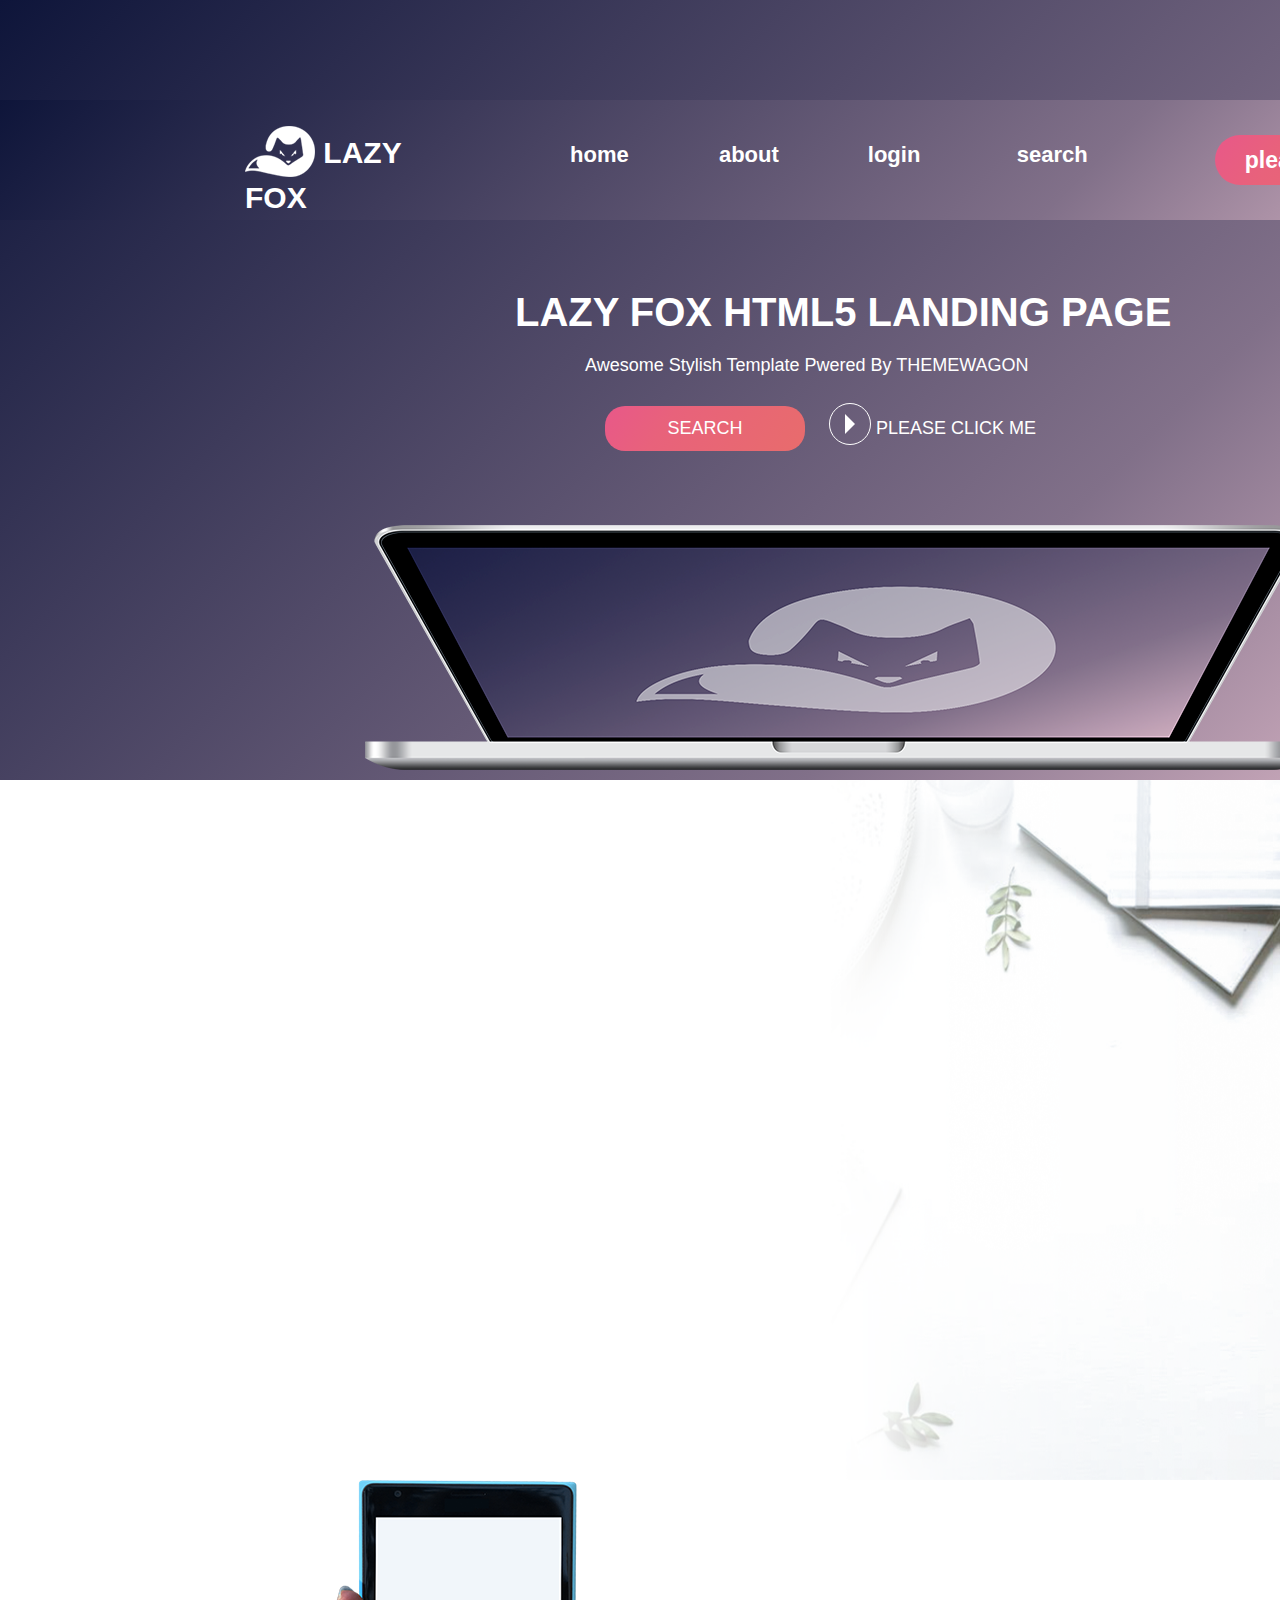
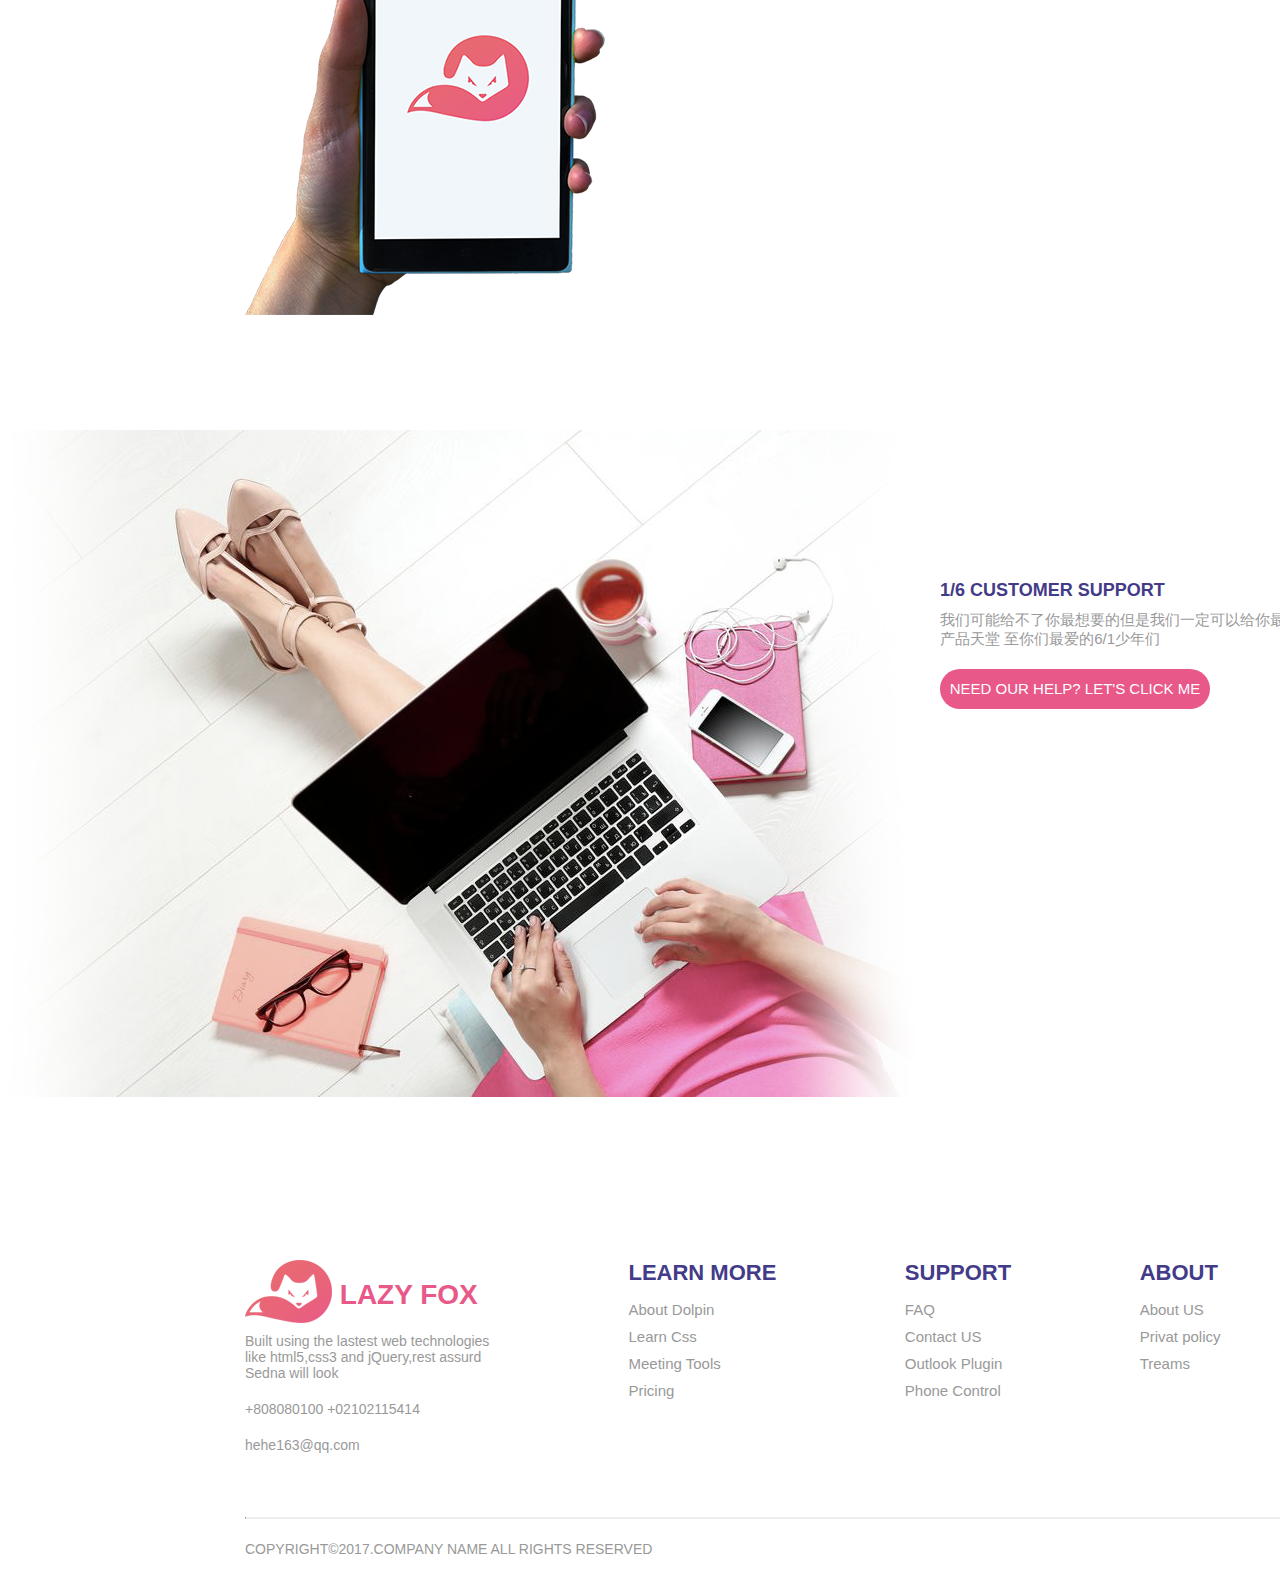
<file: index.html>
<!doctype html>
<html lang="en">
<head>
	<meta charset="UTF-8">
	<title>index</title>
</head>
<link rel="stylesheet" href="css/index.css">
<link rel="stylesheet" href="css/body.css">
<body>
<div id="main">
	<div id="head">
		<div id="header">
			<!--<div id="left" class="lf">
				<a href="#"><span><img src="images/Logo.png" alt="">   LAZY FOX</span></a>
			</div>
			<div id="DownLoad" class="rf"><a href="">Search</a>
			</div>
			<div id="right" class="lf">
				<ul>
					<li><a href="index.html">home</a></li>
					<li><a href="about.html">about</a></li>
					<li><a href="contact.html">contact</a></li>
					<li><a href="login.html">login</a></li>
				</ul>
			</div>-->
		</div>
		<div id="middle">
			<h2>LAZY FOX HTML5 LANDING PAGE</h2>
			<p>Awesome Stylish Template Pwered By THEMEWAGON</p>
			<div class="video">
				<a href="#">SEARCH</a>
				<a href="#"><span><i></i></span>
				PLEASE CLICK ME</a>	
			</div>
			<div class="foot"><img src="images/mockuo2.png" alt=""></div>
		</div>
	</div>
	<div id="second">
		<div id="row">
			<!--<div>
				<img src="images/2xc.PNG" alt="">
				<div class="content">
					<h4 class="H4"><a href="">EASILY CUTOMISED</a></h4>
					<i class="line"></i>
					<p class="text"><a href="">Easlly customise Sedna to suit your start up,protfolio or is product.Take advantage of the layered Sketch file and bring your product to file</a></p>
				</div>
			</div>
			<div>
				<img src="images/calander.PNG" alt="">
				<div class="content">
					<h4 class="H4"><a href="">MODERM DESICN</a></h4>
					<i class="line"></i>
					<p class="text"><a href="">Design with modern trends and techniques in mind ,Sedna will help your product stand out in already saturated market</a></p>
				</div>
			</div>
			<div>
				<img src="images/book.PNG" alt="">
				<div class="content">
					<h4 class="H4"><a href="">RESPONSIVE DEVELOPMENT</a></h4>
					<i class="line"></i>
					<p class="text"><a href="">Built using the lasted web technologies like html5.css3,and jQuery rest assured Sedna will look smashing on every device under the sun</a></p>
				</div>
			</div>	-->
		</div>
	</div>
	<div id="third">
		<div>
			<div id="pic-hander" class="lf"><img src="images/hand_phone.png" alt=""></div>
			<div id="r-text"class="rf">
				<!--<div>
					<h2 class="H2">BEST SERVICES</h2>
					<hr class="line">
				</div>-->
			<!--<div>
					<div class="text-2 lf">
						<h4 class="title">RESPONSIVE DEVELOPMENT</h4>
						<p class="text2">Built using the lastest web technologies like html5,css3
						and jQuery,rest assurd Sedna will look smashing on every device under the sun</p>
					</div>
					<div class="text-2 rf">
						<h4 class="title">RESPONSIVE DEVELOPMENT</h4>
						<p class="text2">Built using the lastest web technologies like html5,css3 and jQuery,rest assurd Sedna will look smashing on every device under the sun</p>
					</div>
				</div>
				<div>
					<div class="text-2 lf">
						<h4 class="title">RESPONSIVE DEVELOPMENT</h4>
						<p class="text2">Built using the lastest web technologies like html5,css3 and jQuery,rest assurd Sedna will look smashing on every device under the sun</p>
					</div>
					<div class="text-2 rf">
						<h4 class="title">RESPONSIVE DEVELOPMENT</h4>
						<p class="text2">Built using the lastest web technologies like html5,css3 and jQuery,rest assurd Sedna will look smashing on every device under the sun</p>
					</div>
				</div>	-->
			</div>
		</div>
	</div>
	<div id="fourth">
		<div id="pic-2" class="lf">
			<img src="images/support.png" alt="">
		</div>
		<div id="text-2" class="lf">
			<div>
				<h4 class="title">1/6 CUSTOMER SUPPORT</h4>
				<p class="text2">我们可能给不了你最想要的但是我们一定可以给你最好的,欢迎光临大白兔的产品天堂
					至你们最爱的6/1少年们
				</p>
				<a href="shopping.html">NEED OUR HELP? LET'S CLICK ME</a>
			</div>
		</div>
	</div>
	<div id="footer">
		<!--<div>-->
			<!--<div id="f-one">-->
				<!--<a href="#"><img src="images/Logo_color.png" alt="">   LAZY FOX</a>-->
				<!--<p>Built using the lastest web technologies like html5,css3 and jQuery,rest assurd Sedna will look</p>-->
				<!--<p>+808080100 +02102115414</p>-->
				<!--<p>hehe163@qq.com</p>-->
			<!--</div>-->
			<!--<div id="f-two">-->
				<!--<ul>-->
					<!--<li><h3>LEARN MORE</h3></li>-->
					<!--<li>About Dolpin</li>-->
					<!--<li>Learn Css</li>-->
					<!--<li>Meeting Tools</li>-->
					<!--<li>Pricing</li>-->
				<!--</ul>-->
			<!--</div>-->
			<!--<div id="f-three">-->
				<!--<ul>-->
					<!--<li><h3>SUPPORT</h3></li>-->
					<!--<li>FAQ</li>-->
					<!--<li>Contact US</li>-->
					<!--<li>Outlook Plugin</li>-->
					<!--<li>Phone Control</li>-->
				<!--</ul>-->
			<!--</div>-->
			<!--<div id="f-four">-->
				<!--<ul>-->
					<!--<li><h3>ABOUT</h3></li>-->
					<!--<li>About US</li>-->
					<!--<li>Privat policy</li>-->
					<!--<li>Treams</li>-->
				<!--</ul>-->
			<!--</div>-->
			<!--<div id="f-fiv">-->
				<!--<ul>-->
					<!--<li><h3>LINKS</h3></li>-->
					<!--<li>Home</li>-->
					<!--<li>About</li>-->
					<!--<li>Product</li>-->
					<!--<li>Intro</li>-->
				<!--</ul>-->
			<!--</div>-->
		<!--</div>-->
	</div>
</div>
</body>
<script src="js/jquery.js"></script>
<script src="js/header.js"></script>
<script src="js/footer.js"></script>
<script src="js/index.js"></script>
</html>
</file>
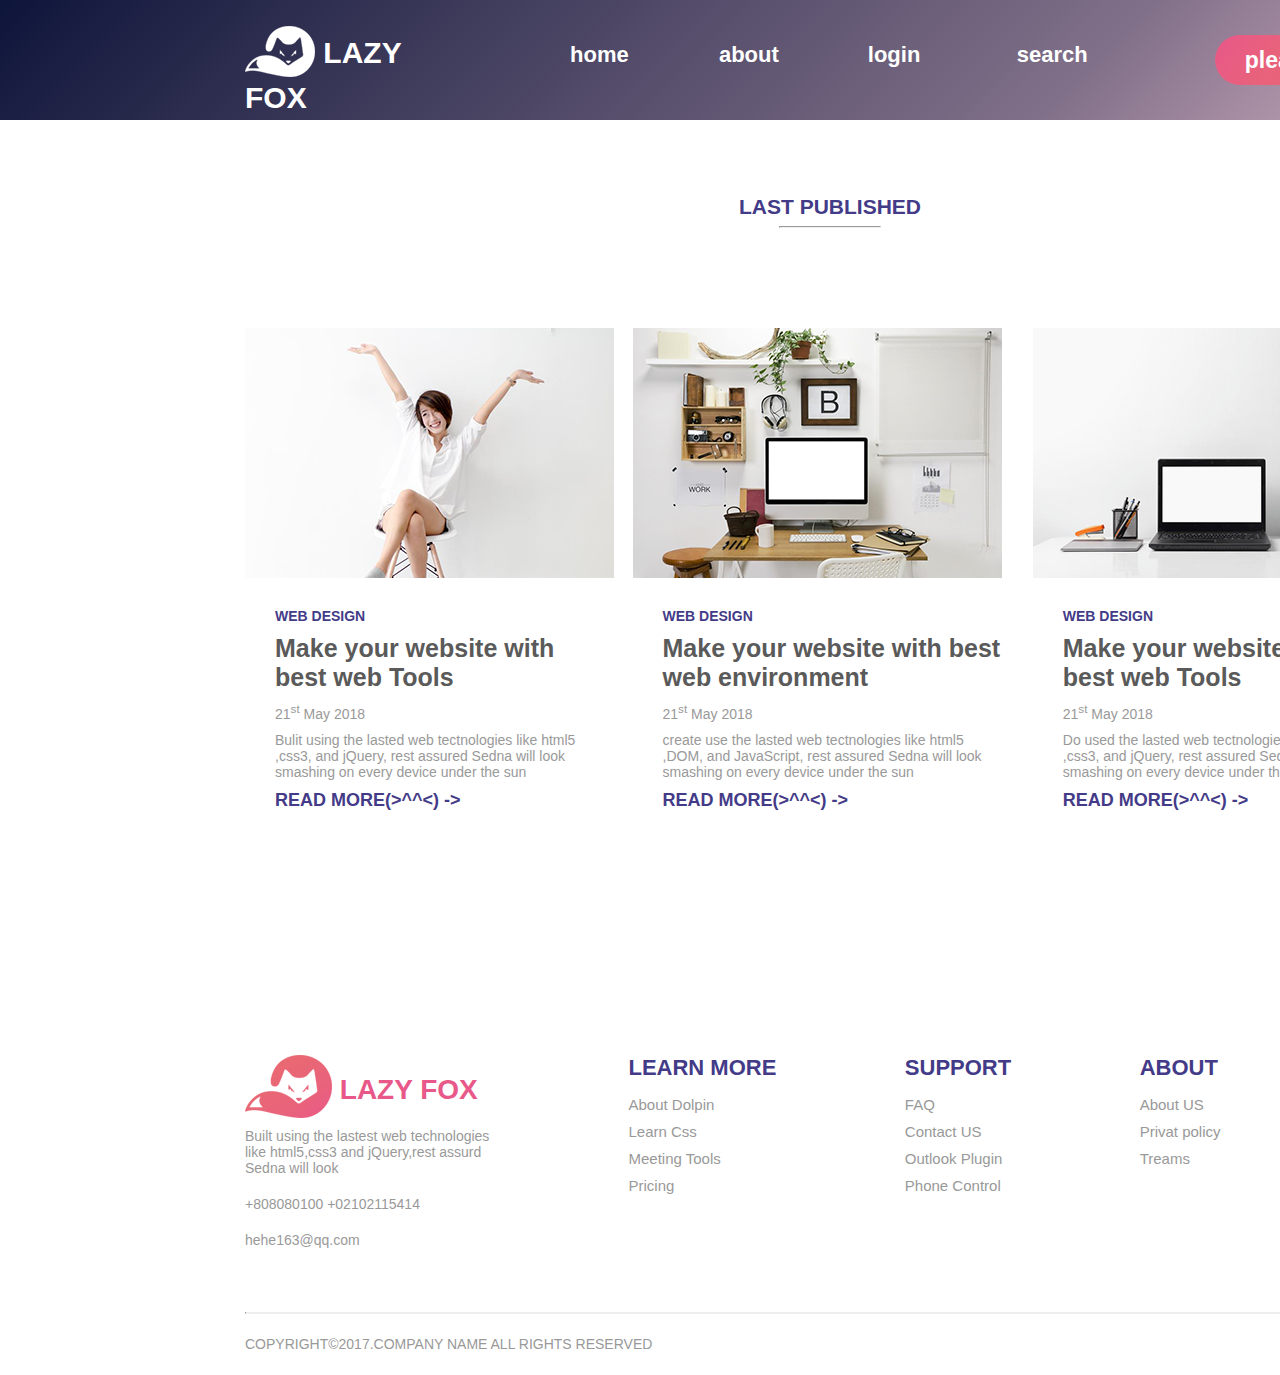
<file: about.html>
<!doctype html>
<html lang="en">
<head>
	<meta charset="UTF-8">
	<title>about</title>
</head>
<link rel="stylesheet" href="css/body.css">
<link rel="stylesheet" href="css/about.css">
<body>
<div id="main">
	<div id="header"></div>
	<div id="about">
		<h4 class="h4-1">LAST PUBLISHED</h4>
		<hr class="line-1">
		<div id="bj">
			<div>
				<img src="images/b1.png" alt="">	
				<div class="first">
					<p class="p1">WEB DESIGN</p>
					<h4 class="h4-2">Make your website with best web Tools</h4>
					<p class="p2">21<sup>st</sup>&nbsp;May 2018</p>
					<p class="p3">Bulit using the lasted web tectnologies like html5 ,css3, and jQuery,
					rest assured Sedna will look smashing on every device under the sun</p>
					<a href="">READ MORE(>^^<) -></a>
				</div>
			</div>
			<div>
				<img src="images/b2.png" alt="">
				<div class="first">
					<p class="p1">WEB DESIGN</p>
					<h4 class="h4-2">Make your website with best web environment</h4>
					<p class="p2">21<sup>st</sup>&nbsp;May 2018</p>
					<p class="p3">create use the lasted web tectnologies like html5 ,DOM, and JavaScript,
					rest assured Sedna will look smashing on every device under the sun</p>
					<a href="">READ MORE(>^^<)  -></a>
				</div>
			</div>
			<div>
				<img src="images/b3.png" alt="">
				<div class="first">
					<p class="p1">WEB DESIGN</p>
					<h4 class="h4-2">Make your website with best web Tools</h4>
					<p class="p2">21<sup>st</sup>&nbsp;May 2018</p>
					<p class="p3">Do used the lasted web tectnologies like html5 ,css3, and jQuery,
					rest assured Sedna will look smashing on every device under the sun</p>
					<a href="">READ MORE(>^^<)  -></a>
				</div>
			</div>
		</div>
	</div>
	<div id="footer"></div>
</div>

</body>
<script src="js/jquery.js"></script>
<script src="js/header.js"></script>
<script src="js/footer.js"></script>
</html>
</file>
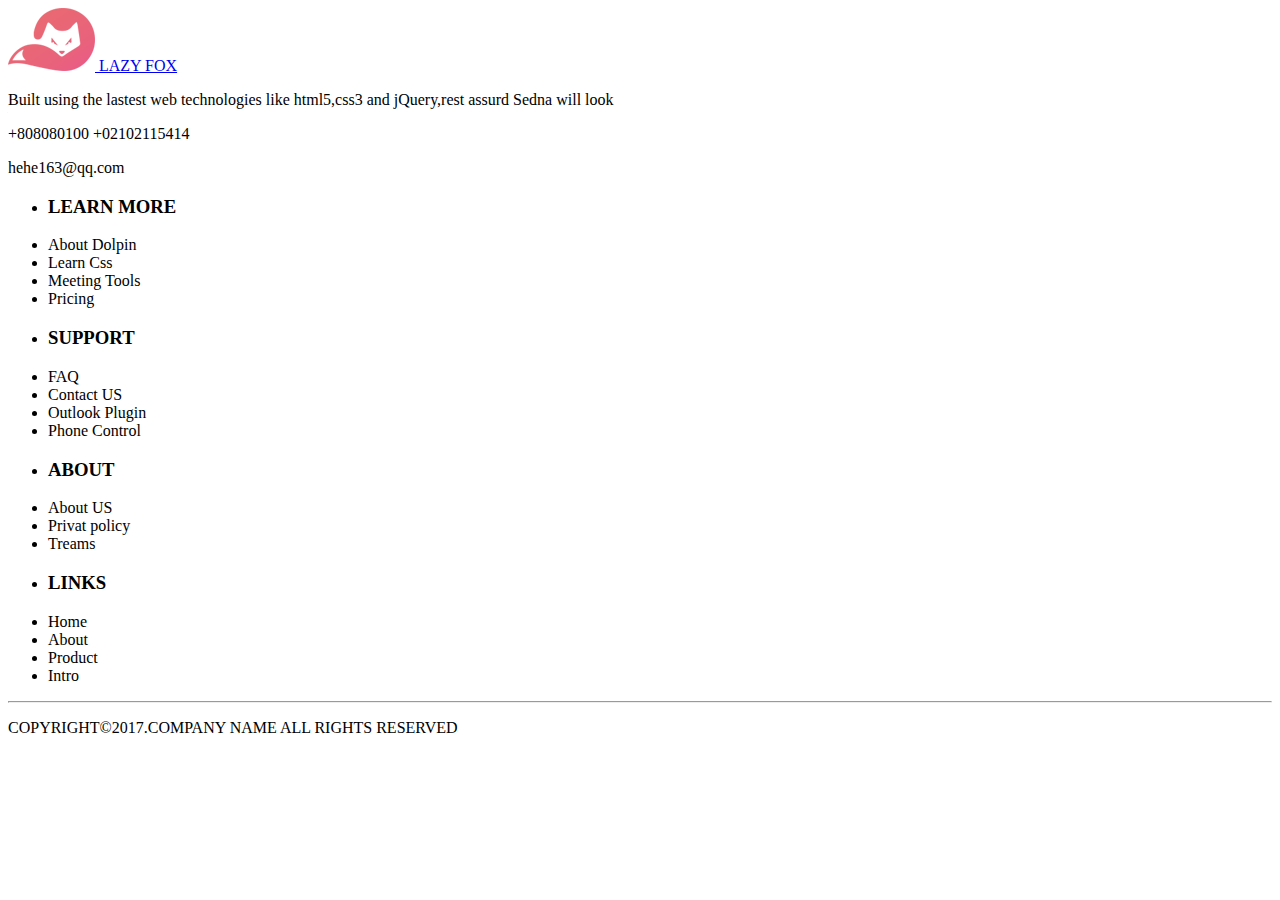
<file: footer.html>
<!--<!doctype html>-->
<!--<html lang="en">-->
<!--<head>-->
	<!--<meta charset="UTF-8">-->
	<!--<title>footer</title>-->
<!--</head>-->
<!--<link rel="stylesheet" href="css/body.css">-->
<!--<link rel="stylesheet" href="css/footer.css">-->
<!--<body>-->
<div id="main">
	<div id="footer">
		<div>
			<div id="f-one">
				<a href="#"><img src="images/Logo_color.png" alt="">   LAZY FOX</a>
				<p>Built using the lastest web technologies like html5,css3 and jQuery,rest assurd Sedna will look</p>
				<p>+808080100 +02102115414</p>
				<p><a>hehe163@qq.com</a></p>
			</div>
			<div id="f-two">
				<ul>
					<li><h3><a>LEARN MORE</a></h3></li>
					<li><a>About Dolpin</a></li>
					<li><a>Learn Css</a></li>
					<li><a>Meeting Tools</a></li>
					<li><a>Pricing</a></li>
				</ul>
			</div>
			<div id="f-three">
				<ul>
					<li><h3><a>SUPPORT</a></h3></li>
					<li><a>FAQ</a></li>
					<li><a>Contact US</a></li>
					<li><a>Outlook Plugin</a></li>
					<li><a>Phone Control</a></li>
				</ul>
			</div>
			<div id="f-four">
				<ul>
					<li><h3><a>ABOUT</a></h3></li>
					<li><a>About US</a></li>
					<li><a>Privat policy</a></li>
					<li><a>Treams</a></li>
				</ul>
			</div>
			<div id="f-fiv">
				<ul>
					<li><h3><a>LINKS</a></h3></li>
					<li><a>Home</a></li>
					<li><a>About</a></li>
					<li><a>Product</a></li>
					<li><a>Intro</a></li>
				</ul>
			</div>
		</div>
		<div id="two">
			<hr>
			<p>COPYRIGHT&copy;2017.COMPANY NAME ALL RIGHTS RESERVED</p>
		</div>
	</div>
</div>
<!--</body>-->
<!--</html>-->
</file>
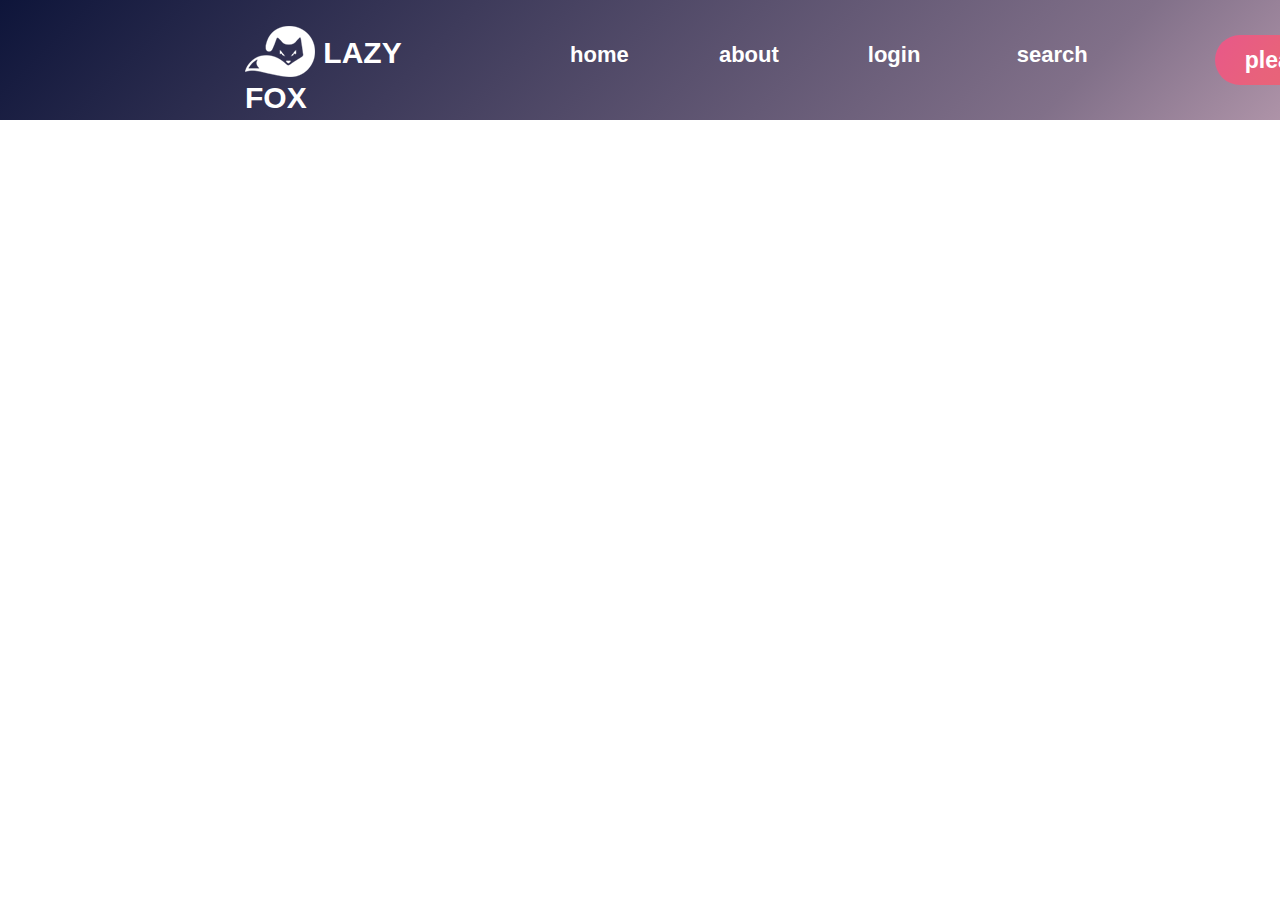
<file: header.html>
<!doctype html>
<html lang="en">
<head>
	<meta charset="UTF-8">
	<title>header</title>
</head>
<link rel="stylesheet" href="css/header.css">
<link rel="stylesheet" href="css/body.css">
<body>
	<div id="header">
		<div id="logo">
				<div id="left" class="lf">
					<a href="#"><span><img src="images/Logo.png" alt="">   LAZY FOX</span></a>
				</div>
				<div id="DownLoad" class="rf"><a href="">please login!</a>
				</div>
				<div id="right" class="lf">
				<ul>
					<li><a href="index.html">home</a></li>
					<li><a href="about.html">about</a></li>
					<li><a href="login.html">login</a></li>
					<li><a href="search.html">search</a></li>
				</ul>
			</div>
		</div>
	</div>
	
</body>
</html>
</file>
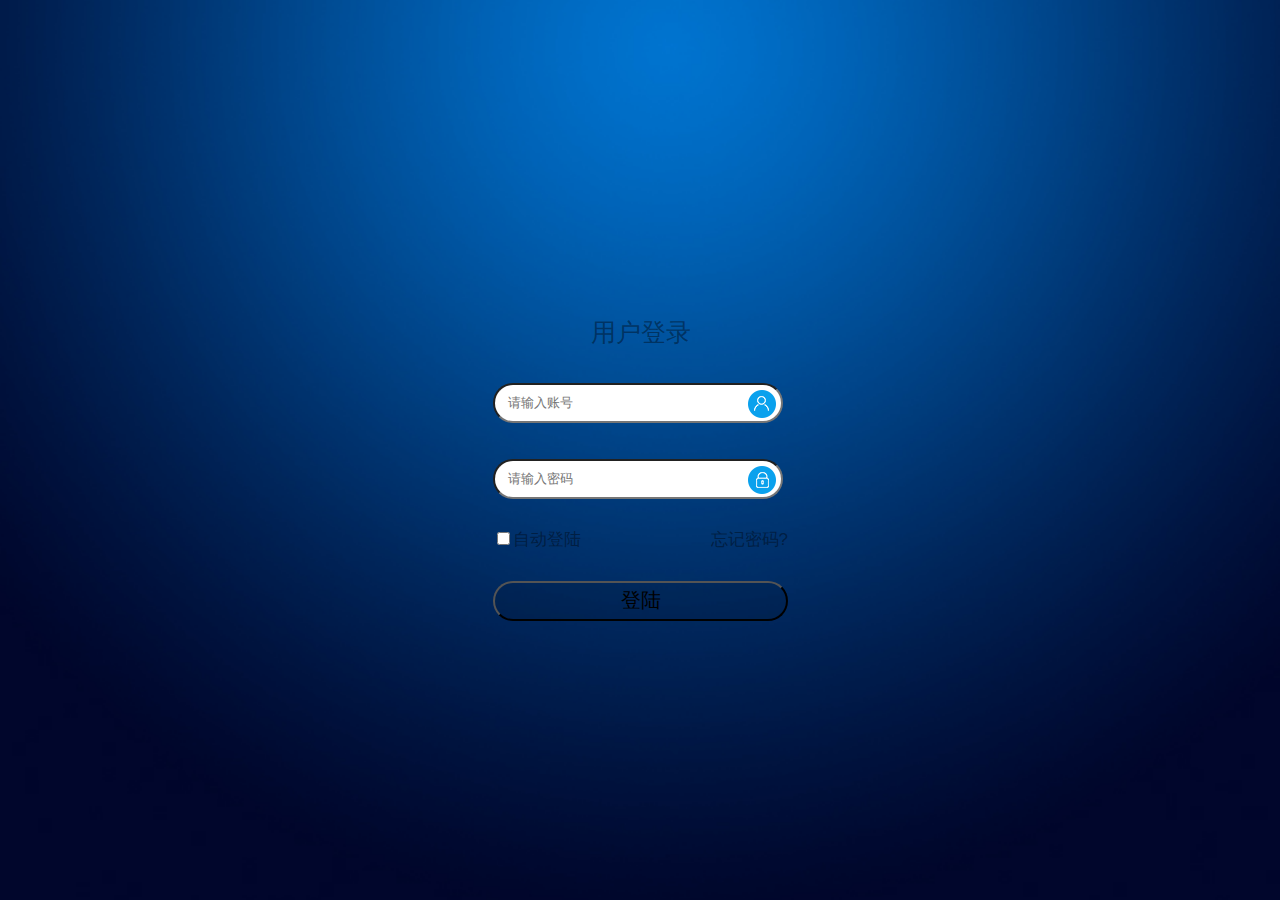
<file: login.html>
<!doctype html>
<html lang="en">
<head>
	<meta charset="UTF-8">
	<title>login</title>
</head>
	<link rel="stylesheet" href="css/body.css">
	<link rel="stylesheet" href="css/login.css">

	<!-- <script>
	function login(){
		var xhr = Xhr();
		xhr.onreadystatechange=function(){
			if(xhr.readyState==4&&xhr.status==200){
				var result = xhr.responseText;
				if(result==="0"){
					alert("登陆失败");
				}else{
					alert("登陆成功!");
				}
			}
			
		}
		var n = $("uname").value;
		var p = $("upass").value;
		xhr.open("get","Data/xiangmu_login.php?uname="+n+"&upass="+p,true);
		xhr.send(null);
	}
	</script> -->
<body>
	<div id="l1">
	<table width="300px" height="340">
		<tr id="first">
			<td align="center" colspan="2">用户登录</td>
		</tr>
		<tr id="third">
			<td colspan="2"><input type="text" placeholder="   请输入账号" id="name"></td>
		</tr>
		<tr id="fourth">
			<td colspan="2"><input type="password" placeholder="   请输入密码" id="pass"></td>
		</tr>
		<tr id="fifth">
			<td align="left"><input type="CheckBox">自动登陆</td>
			<td align="right"><a href="updata.html"></a>忘记密码?</td>
		</tr>
		<tr id="sixth">
			<td colspan="2"><input type="button" value="登陆" id="login"></td>
		</tr>
	</table>
	</div>
</body>
<script src="js/jquery.js "></script>
<script src="js/login.js"></script>
</html>
</file>
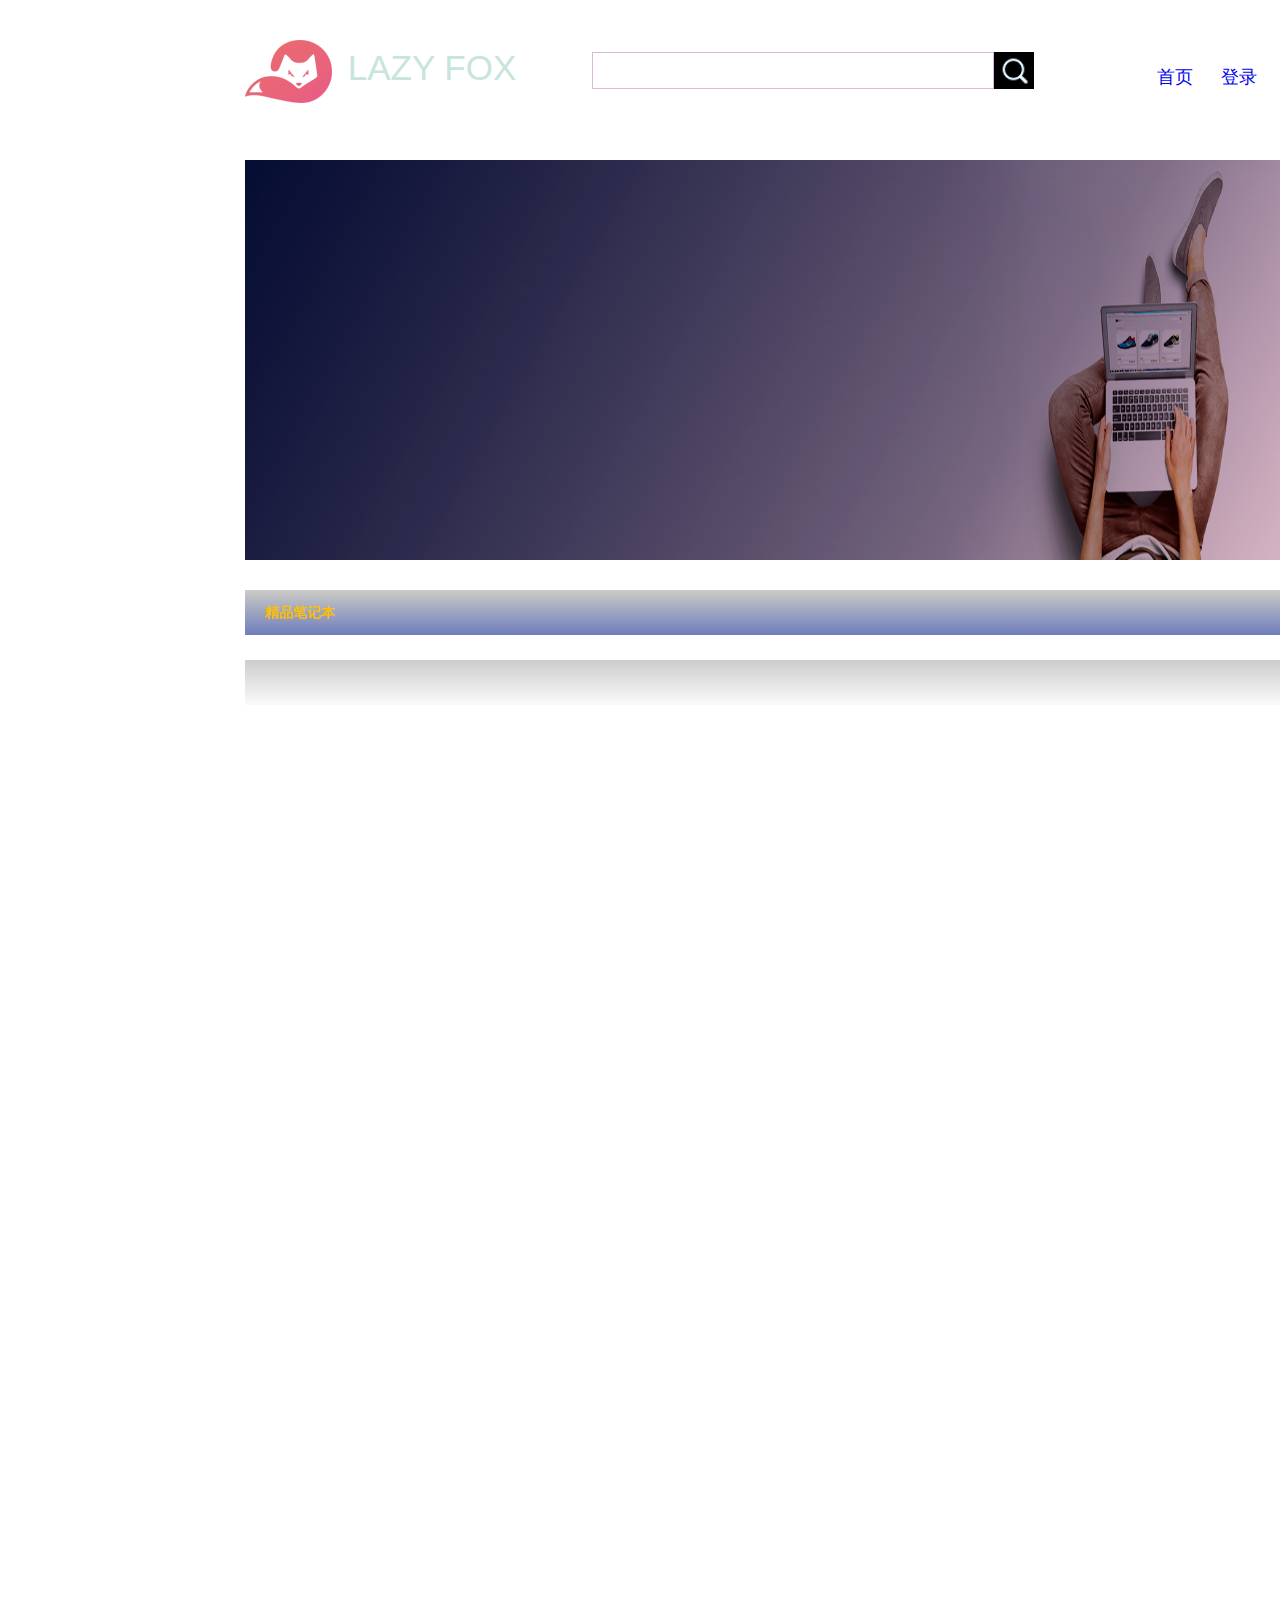
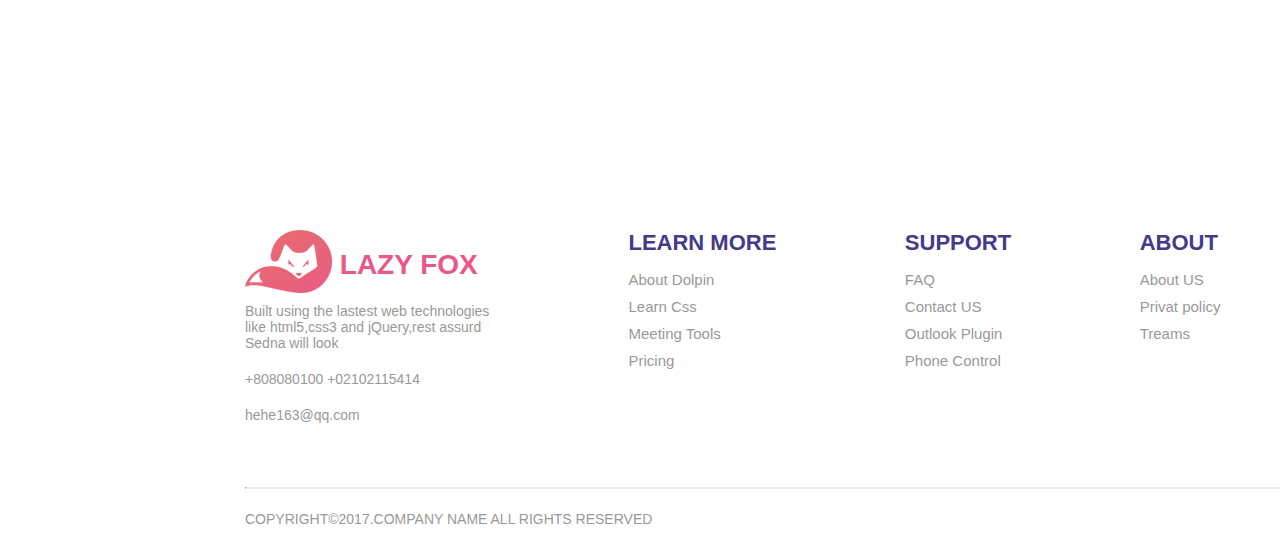
<file: product-list.html>
<!DOCTYPE html>
<html lang="en">
<head>
    <meta charset="UTF-8">
    <meta name="viewport" content="width=device-width, initial-scale=1.0">
    <meta http-equiv="X-UA-Compatible" content="ie=edge">
    <title>list</title>
</head>
<link rel="stylesheet" href="css/body.css">
<link rel="stylesheet" href="css/product-list.css">
<body>
    <div id="main">
        <div id=header>
            <img src="images/Logo_color.png" alt="" class="lf">
            <a href="#" class="aL lf">LAZY FOX</a>
            <div id="search" class="lf">
                <input type="text" id="in-search">
            </div>
            <div id="btn" class="lf">
                <a href="#">
                    <img src="images/header/search.png" alt="">
                </a>
            </div>
            <ul class="Logo rf" >
                <li><a href="index.html">首页</a></li>
                <li><a href="login.html">登录</a></li>
                <li></li>
            </ul>
        </div>
        <div id="logo-img">
            <img src="images/cta_bg.png" alt="">
        </div>
        <div id="product">
            <div id="title">
                <span>精品笔记本</span>
            </div>
            <ul class="computer">
                 <!-- <li class="c1">
                     <a href="">
                        <img src="images/product/md/5787107bN73d05ad5.jpg" alt="">
                    </a>
                    <p class="p2">¥6658.00</p>
                    <p class="p1">联想(Lenovo)小新700电竞版 15.6英寸游戏笔记本电脑(i7-6700HQ 8G 500G GTX950M 4G FHD IPS Office)黑</p>
                    <div>
                        <span class="reduce">-</span>
                        <input type="text" value="1">
                        <span class="add">+</span>
                        <a href="#" class="addCart">加入购物车</a>
                    </div>
                </li> -->
            </ul>
            <div id="title-foot">
                <ul class="rf">
                    <!-- <li><a href="#">上一页</a></li>
                    <li class="current"><a href="#">1</a></li>
                    <li><a href="#">2</a></li>
                    <li><a href="#">3</a></li>
                    <li><a href="#">下一页</a></li> -->
                </ul>  
            </div> 
        </div>
        <div id="footer"></div>
    </div> 
</body>
<script src="js/jquery.js"></script>
<script src="js/footer.js"></script>
<script src="js/product-list.js"></script>
</html>
</file>
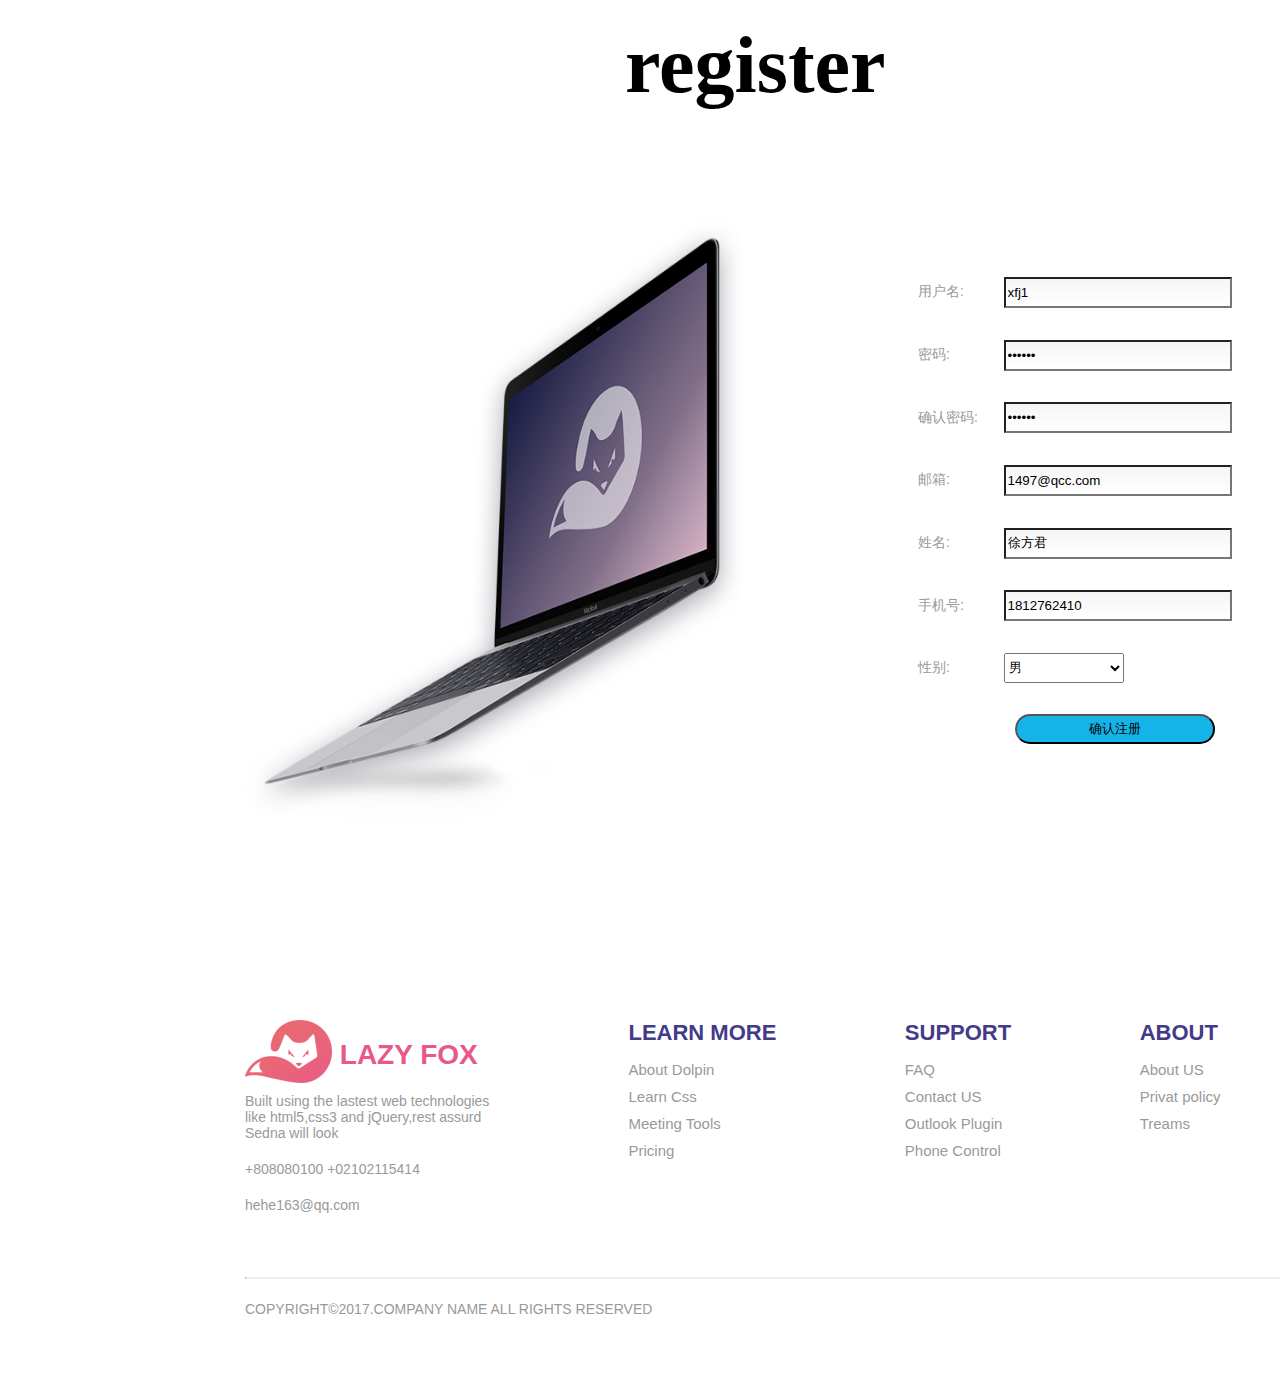
<file: register.html>
<!doctype html>
<html lang="en">
<head>
	<meta charset="UTF-8">
	<title>register</title>
</head>
<link rel="stylesheet" href="css/body.css">
<link rel="stylesheet" href="css/register.css">
<body>
<div id="main">
	<div id="head">
		<div><span>register</span></div>
	</div>
	<div id="middle">
		<div id="wz">
			<div id="left-pic" class="lf">
				<img src="images/mockuo.png" alt="">
			</div>
			<div id="row" class="rf">
				<table>
					<tr>
						<td>用户名:</td>
						<td><input type="text" placeHolder="请输入账号" id="uname" value="xfj1" onblur="reqname()"><span id="nyz"></span></td>
					</tr>
					<tr> 
						<td>密码:</td>
						<td><input type="password" placeHolder="请输入密码" id="upass" value="123456"></td>
					</tr>
				    <tr>
						<td>确认密码:</td>
						<td><input type="password" placeHolder="请确认密码"
						id="mmyz"  value="123456" onblur="yanzheng()"><span id="yz"></span></td>
					</tr>
					<tr>
						<td>邮箱:</td>
						<td><input type="email" placeHolder="请输入邮箱" id="email"  value="1497@qcc.com"></td>
					</tr>
					<tr>
						<td>姓名:</td>
						<td><input type="text" placeHolder="请输入姓名" id="name" value="徐方君"></td>
					</tr>
					<tr>
						<td>手机号:</td>
						<td><input type="text" placeHolder="请输入手机号" id="phone"  value="1812762410"></td>
					</tr>
				    <tr>
						<td>性别:</td>
						<td><select name="sex" id="gender">
							<option value="1">男</option>
							<option value="0">女</option>
						</select></td>
					</tr>
					<tr><td colspan="2" align="center">
					<input type="button" id="btn" value="确认注册"></td></tr>
				</table>
			</div>
		</div>
	</div>
	<div id="footer"></div>
</div>	
</body>
<script src="js/jquery.js"></script>
<script src="js/footer.js"></script>
<script src="js/register.js"></script>

</html>
</file>
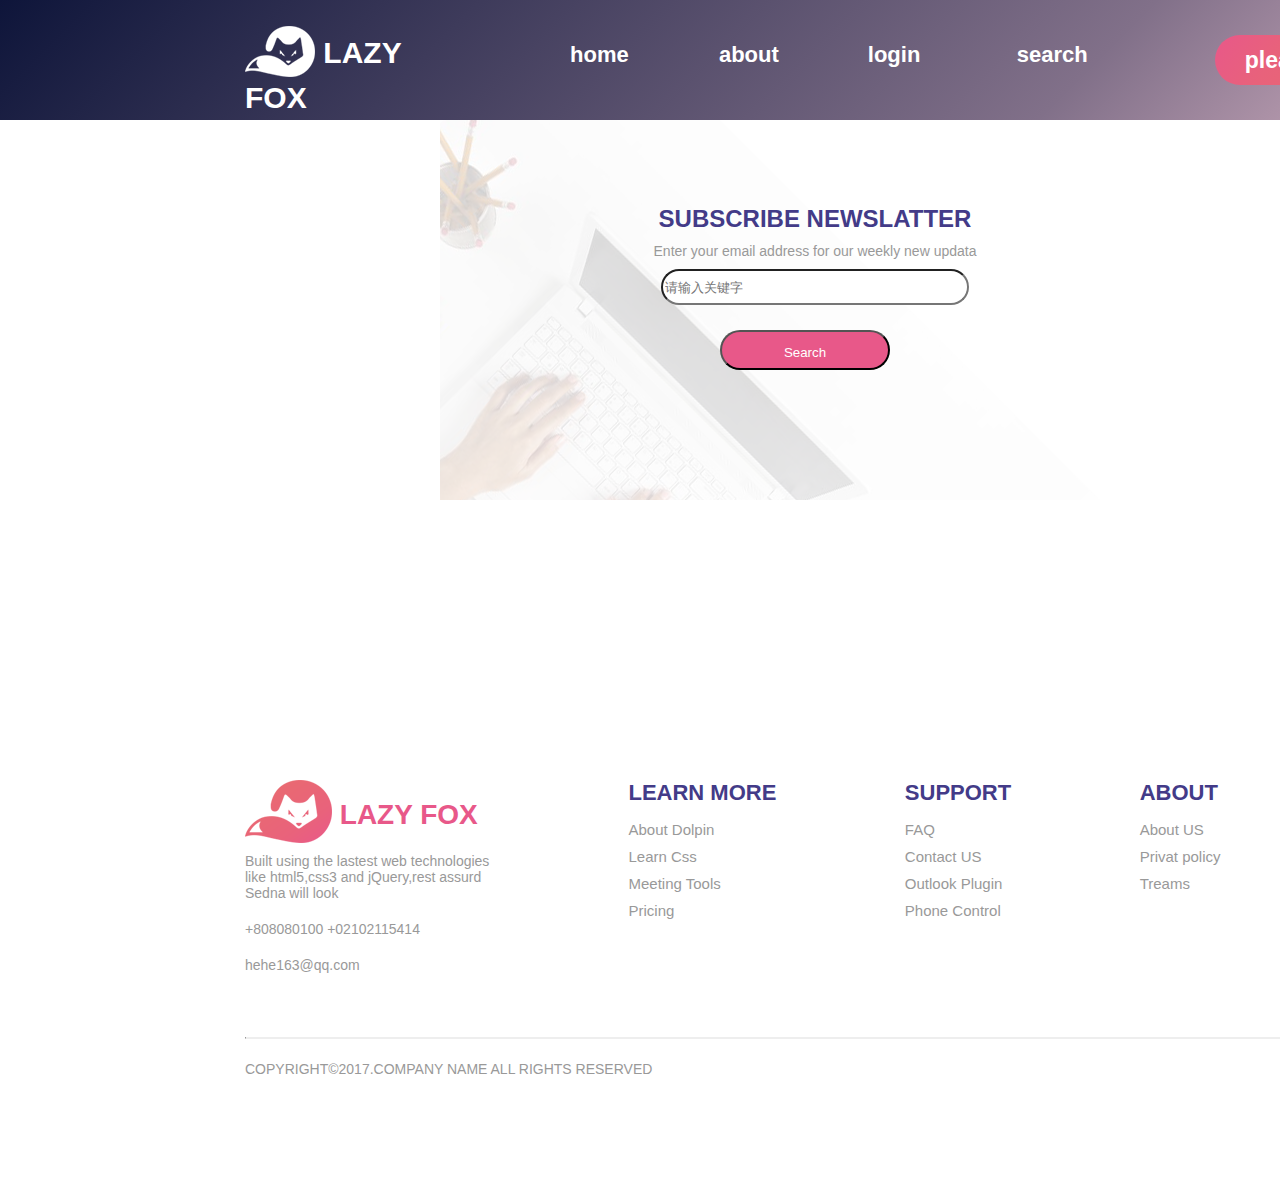
<file: search.html>
<!doctype html>
<html lang="en">
<head>
	<meta charset="UTF-8">
	<title>contact</title>
</head>
<body>
<div id="main">
	<div id=header></div>
	<div id="contact">
		<div id="row">
			<div>
				<div id="text">
					<h4 class="h4-1">SUBSCRIBE NEWSLATTER</h4>
					<p class="p1">Enter your email address for  our weekly new updata</p>
					<input type="text" id="input-search" placeHolder="请输入关键字">
					<button id="in-search">Search</button>
				</div>
			</div>
		</div>
	</div>
	<div id="footer"></div>
</div>
</body>
<script src="js/jquery.js"></script>
<script src="js/header.js"></script>
<script src="js/footer.js"></script>
<script src="js/search.js"></script>
</html>
</file>
<file: css/index.css>
#main{
	width:1660px;
	height:3000px;
	margin:auto;
}
/*一整个网页的整div,构建主体*/
#head{
	width:1660px;
	height:680px;
	background-image: -webkit-linear-gradient( 135deg, rgb(244,202,216) 0%, rgb(129,112,137) 35%, rgb(14,21,58) 100%);
	margin:auto;
	padding-top:100px;
}
/*描绘头部,包含一些头部元素的样式*/
/*#logo{
	width:1170px;
	height:120px;
	margin:auto;
	/* background-image: -webkit-linear-gradient( 135deg, rgb(244,202,216) 0%, rgb(129,112,137) 35%, rgb(14,21,58) 100%);
}*/
/*logo div的样式*/
#left{
	width:220px;
	height:120px;
	padding-top:30px; 
}
/*LAZY FOX 图片样式*/
#left>a>span{
	color:white;
	font-size:30px;
	font-weight:600;
	font-family: 'Open Sans', sans-serif;
}
#left>a>span>img{
	position:relative;
	bottom:4px;
}
#DownLoad>a{
	display:inline-block;
	width:200px;
	height:50px;
	border-radius:40px;
	background-image: linear-gradient(125deg, rgb(232,88,137) 0%, rgb(232,98,123) 32%, rgb(232,108,108) 100%);
	margin-top:35px;
	line-height:50px;
	text-align:center;
	font-size:23px;
	color:white;
	font-weight:bold;
}
/*a标记 Search 的样式*/
#DownLoad>a:hover{
	/* color:rgb(232,88,137); */
	color:black;
}
#right{
	width:650px;
	height:50px;
	padding-top:50px;
}
#right>ul>li{
	width:50px;
	display:inline-block;
	width:80px;
	height:20px;
	margin-left:65px;
	position:relative;
	bottom:8px;
}
#right>ul>li>a{
	color:white;
	font-size:22px;
	font-weight:bold;
	text-align:center;
	font-family:'Montserrat',sans-serif;
}
#right>ul>li>a:hover{
	color:rgb(232,88,137);
}
#middle{
	width:1170px;
	height:600px;
	margin:auto;
}
/*header的中心文本样式布局*/
#middle>h2{
	color:white;
	font-size:40px;
	margin:70px 0px 10px 270px;
	font-family: 'Montserrat', sans-serif;
}
#middle>p{
	color:white;
	font-size:18px;
	font-family: 'Montserrat', sans-serif;
	padding:10px 0px 10px 340px;
}
div.video{
	width:1170px;
	height:70px;
	margin:auto;
}
div.video>a:first-child{
	display:inline-block;
	width:200px;
	height:45px;
}
div.video>a:first-child{
	display:inline-block;
	width:200px;
	height:45px;
	background-image:linear-gradient(125deg, rgb(232,88,137) 0%, rgb(232,98,123) 32%, rgb(232,108,108) 100%);
	color:white;
	line-height:45px;
	text-align:center;
	margin:20px 20px 20px 360px;
	border-radius:20px;
}
div.video>a:first-child:hover{
	color:black;
}
div.video>a:last-child{
	color:white;
}
div.video>a:last-child:hover{
	color:rgb(232,88,137);
}
div.video>a:last-child>span{
	display:inline-block;
	width:40px;
	height:40px;
	border:1px solid white;
	border-radius:50%;
	position:relative;
	bottom:10px;
}
div.video>a:last-child>span:hover{
	border-color:rgb(232,88,137);
}
div.video>a:last-child>span>i{
	display:inline-block;
	border:10px solid transparent;
	border-left-color:white;
	position:relative;
	left:15px;
	top:10px;
}
div.video>a:last-child>span>i:hover{
	border-left-color:rgb(232,88,137);
}
div.foot{
	width:1170px;
	height:285px;
}
div.foot>img{
	margin:69px 0px 0px 120px;
}
/*第二块大背景图片中的样式*/
#second{
	width:1660px;
	height:700px;
	background-image:url(../images/1_back.png);
	background-repeat: no-repeat;
    background-position:100%;
    background-size: 50% 100%;
	margin:auto;
}
#row{
	width:1170px;
	height:600px;
	margin:auto;
	padding:150px 0px 0px 0px;
}
div.content{
	width:500px;
	height:120px;
}
h4.H4{
	padding-bottom:0px;
}
h4.H4>a{
	color:#433b88;
	font-size:22px;
}
i.line{
	display:inline-block;
	width:35px;
	height:1px;
	background-color:#0e153a;
	padding-bottom:1px;
}
p.text>a{
	color:#999999;
	font-size:18px;
}
/*第三块大背景图片中的样式*/
#third{
	width:1660px;
	height:550px;
	margin-top:150px;
	margin:auto;
}
#third>div:first-child{
	width:1170px;
	height:550px;
	margin:auto;
}
#pic-hander{
	width:365px;
	height:440px;
}
#r-text{
	width:780px;
	height:440px;
}
#r-text>div:first-child{
	width:250px;
	height:123px;
}
h2.H2{
	width:160px;
	height:20px;
	color:#433b88;
	font-size:22px;
	padding-left:50px;
}
hr.line{
	width:100px;
	background:orange;
}
div.text-2{
	width:380px;
	height:120px;
}
h4.title{
	font-size:18px;
	color:#433b88;
	font-weight:bold;
	padding-bottom:10px;
}
p.text2{
	font-size:15px;
}
/*第四块大背景图片中的样式*/
#fourth{
	width:1660px;
	height:670px;
	margin:auto;
}
#pic-2{
	width: 820px;
	height: 670px;
}
#text-2{
	width:500px;
	height:440px;
	padding: 150px 0px 0px 120px;
}
#text-2 a{
	display: inline-block;
	width: 270px;
	height:40px;
	background:rgb(232,88,137);;
	text-align: center;
	line-height: 40px;
	border-radius: 20px;
	font-size: 15px;
	margin-top:20px;
	color: white;
}
#text-2 a:hover{
	color:black;
}
#footer{
	width:1170px;
	height:400px;
	/* background:#f1f6fa; */
}
#footer>div:first-child{
	display:flex;
	justify-Content:space-between;
	width:1170px;
	height:250px;
	margin:auto;
	padding-top:80px;
}
#f-one{
	width:255px;
	height:300px;

}
#f-one>a{
	font-size:28px;
	color:rgb(232,88,137);
	font-weight:bold;
}
#f-one>a>img{
	padding-bottom:10px;
}
#f-one>p{
	padding-bottom:20px;
}
h3{
	color:#433b88;
	font-size:22px;
	padding-bottom:30px;
}
#f-two>ul>li:nth-child(1)~li{
	font-size:15px;
	padding-bottom:10px;
}
#f-three>ul>li:nth-child(1)~li{
	font-size:15px;
	padding-bottom:10px;
}
#f-four>ul>li:nth-child(1)~li{
	font-size:15px;
	padding-bottom:10px;
}
#f-fiv>ul>li:nth-child(1)~li{
	font-size:15px;
	padding-bottom:10px;
}
#row img:hover{
	transform:rotateY(180deg);
	transition: all 0.5s linear;
	cursor: pointer;
}
</file>
<file: css/body.css>
body{
	margin:0;
	padding:0;
	font-size: 100%;
	font-family: 'Open Sans', sans-serif;
	font-size: 14px;
	color: #999999;
}


p,h1,h2,h3,h4,h5,h6,ul,ol,dl,dd{
	margin:0;
	margin:0;
	list-style:none;
}

a{
	font-size:18px;
	text-decoration:none;
}
a:hover{
	cursor:pointer;
}
img{
	vertical-align:middle;
}
.lf{
	float:left;
}

.rf{
	float:right;
}

.clear{
	content:"";
	display:block;
	clear:both;
}
</file>
<file: css/about.css>
#main{
	width:1660px;
	height:1200px;
	margin:auto;
}
#about{
	width:1170px;
	height:600px;
	margin:auto;
	margin-top:75px;
	margin-bottom:100px;
}
h4.h4-1{
	text-align:center;
	color:#433b88;
	font-size:21px;
}
hr.line-1{
	width:100px;
	/* background:rgb(232,88,137); */
	background:orange;
}
#bj{
	margin-top:100px;
	display:flex;
	justify-Content:space-between;
}
div.first{
	padding:30px;
}
p.p1{
	color:#433b88;
	padding-bottom:10px;
	font-weight:bold;
}
h4.h4-2{
	color:#5a5a5a;
	font-size:25px;
	padding-bottom:10px;
}
p.p2{
	padding-bottom:10px;
}
p.p3{
	padding-bottom:10px;
}
div.first>a{
	color:#443b88;
	padding-top:20px;
	font-weight:bold;
}
</file>
<file: css/footer.css>
#footer{
	width: 1170px;
	height:400px;
	margin:auto;
	/* background:#f1f6fa; */
}
#footer>div:first-child{
	display:flex;
	justify-Content:space-between;
	width:1170px;
	height:250px;
	margin:auto;
	padding-top:80px;
}
#f-one{
	width:255px;
	height:300px;

}
#f-one>a{
	font-size:28px;
	color:rgb(232,88,137);
	font-weight:bold;
}
#f-one>a>img{
	padding-bottom:10px;
}
#f-one>p{
	padding-bottom:20px;
}
#f-one>p>a{
	font-size:14px;
}
h3>a{
	color:#433b88;
	font-size:22px;
}
h3{
	padding-bottom:15px;
}
#f-two>ul>li:nth-child(1)~li>a{
	font-size:15px;
}
#f-three>ul>li:nth-child(1)~li>a{
	font-size:15px;
}
#f-four>ul>li:nth-child(1)~li>a{
	font-size:15px;
}
#f-fiv>ul>li:nth-child(1)~li>a{
	font-size:15px;
	padding-bottom:10px;
}
#f-two>ul>li:nth-child(1)~li{
	padding-bottom:10px;
}
#f-three>ul>li:nth-child(1)~li{
	padding-bottom:10px;
}
#f-four>ul>li:nth-child(1)~li{
	padding-bottom:10px;
}
#f-fiv>ul>li:nth-child(1)~li{
	padding-bottom:10px;
}
#two{
	width: 1170px;
	height:25px;
	margin:auto;
}
#two>hr{
	border-top: 1px solid #eeeeee;
}
#two>p{
	padding-top: 15px;
}
</file>
<file: css/header.css>
#header{
	width:1660px;
	height:120px;
	background-image: -webkit-linear-gradient( 135deg, rgb(244,202,216) 0%, rgb(129,112,137) 35%, rgb(14,21,58) 100%);
	margin:auto;
	/*position:fixed;
	top:0;
	z-index:10;*/
}
#logo{
	width:1170px;
	height:120px;
	margin:auto;
}
#left{
	width:220px;
	height:120px;
	padding-top:30px; 
}
#left>a>span{
	color:white;
	font-size:30px;
	font-weight:600;
	font-family: 'Open Sans', sans-serif;
}
#left>a>span>img{
	position:relative;
	bottom:4px;
}
#DownLoad>a{
	display:inline-block;
	width:200px;
	height:50px;
	border-radius:40px;
	background-image: linear-gradient(125deg, rgb(232,88,137) 0%, rgb(232,98,123) 32%, rgb(232,108,108) 100%);
	margin-top:35px;
	line-height:50px;
	text-align:center;
	font-size:23px;
	color:white;
	font-weight:bold;
}
#right{
	width:650px;
	height:50px;
	padding-top:50px;
}
#right>ul>li{
	width:50px;
	display:inline-block;
	width:80px;
	height:20px;
	margin-left:65px;
	position:relative;
	bottom:8px;
}
#right>ul>li>a{
	color:white;
	font-size:22px;
	font-weight:bold;
	text-align:center;
	font-family:'Montserrat',sans-serif;
}
#right>ul>li>a:hover{
	color:rgb(232,88,137);
}
</file>
<file: css/login.css>
body{
	/*background-image: linear-gradient(to bottom,#315AA5,#247CA7,#559DBF);*/
	background: url("../images/background.jpg");
	background-size:cover;
}
#l1{
	/*background:rgba(0,0,0,0.2);*/
	width:300px;
	height:350px;
	margin:auto;
	margin-top: 300px;
}

#first td:first-child{
	font-size:25px;
	color:rgba(0,0,0,0.4);
}

#third td input{
	width:290px;
	height:40px;
	background-image:url(../images/yhm.png);
	background-repeat:no-repeat;
	background-position:98% 60%;
	box-sizing:border-box;
	border-radius: 20px;
}
#fourth td input{
	width:290px;
	height:40px;
	background-image:url(../images/mm.png);
	background-repeat:no-repeat;
	background-position:98% 60%;
	box-sizing:border-box;
	border-radius: 20px;
}

#fifth td{
	font-size:17px;
	color:rgba(0,0,0,0.4);
}
#fifth td:nth-child(2){
	color:rgba(0,0,0,0.4);
}
#sixth td input{
	width:295px;
	height:40px;
	background:rgba(0,0,0,0.1);
	border-radius:20px;
	font-size:20px;

}
#sixth td input:hover{
	color:white;
	cursor:pointer;
}
</file>
<file: css/product-list.css>
#main{
    width:1660px;
    height:2000px;
    margin:auto;
}
/* 网页 主体 最外层*/
#header{
    width:1170px;
    height:120px;
    margin:auto;
    margin-top:20px;
    padding-top:20px;
}
/* 头部样式 */
#header>a.aL{
    display:inline-block;
    width:200px;
    height:55px;
    text-align:center;
    line-height:55px;
    font-size:35px;
    color:#C7E5DD;
}
#search{
    width:400px;
    height:35px;
    border:1px solid #DAB9D8;
    margin-top:12px;
    margin-left:60px;
}
#in-search{
    width:350px;
    height:30px;
    border:none;
    outline:none;
}
#btn{
    width:40px;
    height:37px;
    margin-top:12px;
}
#btn>a{
    display:inline-block;
    width:40px;
    height:37px;
}
#btn>a>img{
    width:40px;
    height:37px;
}
ul.Logo{
    margin-right:80px;
}
ul.Logo>li{
    display: inline-block;
    width:50px;
    height:10px;
    margin-left:10px;
    position:relative;
    top:25px;
}
/* 展示图*/
#logo-img{
    width:1170px;
    height:400px;
    margin:auto;
}
#logo-img>img{
    width:1170px;
    height:400px;
}
/* 产品中心布局 */
#product{
    width:1170px;
    height:1080px;
    margin:auto;
    margin-top:30px;
}
#title{
    width:1170px;
    height:45px;
    background-image:linear-gradient(to bottom,#CBCBC4 0%,#6F7DBC 100%);
    text-align:left;
    line-height:45px;
    color:#F9BE08;
    font-weight:bold;
}
#title>span{
    padding-left:20px;
}
ul.computer{
    /* width:900px;
    height:1080px;   */
    display:flex;
    justify-content:space-between;
    flex-wrap: wrap;
}
ul.computer>li.c1{
    width:230px;
    height:320px;
    border:1px solid #CDCBBE;
    margin:30px 10px 0px;
    position:relative;
}
ul.computer>li.c1>a>img{
    width:170px;
    height:170px;
    position: absolute;
    left:30px;
    transition:all linear 0.4s ;
}
ul.computer>li.c1>a>img:hover{
    transform: scale(1.2);
}
p.p1{
    position: absolute;
    bottom:70px;
    left:10px; 
}
p.p2{
    font-size:17px;
    font-weight:bold; 
    position: absolute;
    top:150px;
    left:10px; 
    color:#0aa1ed;
}
ul.computer>li>div>span.reduce{
    display:inline-block;
    font-size:32px;
    width:24px;
    height:24px;
    line-height:24px;
    text-align:center;
    color:#fff;
    cursor:pointer;
    background:linear-gradient(to bottom,#f0f0f0,#e0e0e0);
    vertical-align:top;
    position: absolute;
    bottom:28px;
    left:20px;
}
ul.computer>li>div>span.add{
    display:inline-block;
    font-size:32px;
    width:24px;
    height:24px;
    line-height:24px;
    text-align:center;
    color:#fff;
    cursor:pointer;
    background:linear-gradient(to bottom,#f0f0f0,#e0e0e0);
    vertical-align:top;
    position: absolute;
    bottom:28px;
    left:75px;
}
ul.computer>li>div>span:hover{
    background:linear-gradient(to bottom,#bbb,#b3b3b3);
}
ul.computer>li>div>input{
    width:25px;
    height:24px;
    box-sizing:border-box;
    border:none;
    text-align:center;
    outline:none;
    margin:0 3px;
    position: absolute;;
    bottom:27px;
    left:43px;
}
ul.computer>li>div>a{
    font:14px simhei;
    display:inline-block;
    width:100px;
    height:32px;
    line-height:32px;
    text-align:center;
    background:linear-gradient(to bottom,#27b1f6,#00a1ed);
    border-radius:2px;
    color:#fff;
    cursor:pointer;
    position: absolute;;
    bottom:25px;
    right:20px; 
}
ul.computer>li>div>a:hover{
    background:linear-gradient(to bottom,#25a7e9,#0998df);
}
#title-foot{
    widows: 1170px;
    height:45px;
    background-image:linear-gradient(to top,#fafafa 0%,#CDCDCD 100%);
    margin-top:25px;
}
#title-foot>ul>li{
    display: inline-block;
    width:70px;
    height:30px;
    border:1px solid grey;
    text-align:center;
    line-height:30px; 
    margin:5px 10px 5px 0px;
}
#title-foot>ul>li:hover{
    background:#3ECBED;
}
#title-foot>ul>li>a{
    color:grey;
}
li.current{
    border-color:#0aa1ed;
    background:#0aa1ed;
    color:#fff; 
}
li.disabled{
    color:#bfbfbf;
    background:#f2f2f2;
    border:1px solid #bfbfbf;
}
</file>
<file: css/register.css>
#main{
	width:1660px;
	height:1400px;
	margin:auto;
}
#head{
	width: 1660px;
	height:120px;
	margin:auto;
	margin-bottom:50px;
}
#head>div{
	width:1170px;
	height:120px;
	margin:auto;
}
#head>div>span{
	display:inline-block;
	width:150px;
	height:20px;
	font:normal normal bold 80px "楷体";
	color:black;
	padding-top:20px;
	padding-left:380px;
}
#middle{
	width:100%;
	height:600px;
/*	background-image:*/
}
#wz{
	width:1170px;
	height:600px;
	margin:auto;
}
#left-pic>img{
	width:500px;
	height:600px;
	margin-top:50px;
}
#row{
	width:500px;
	height:600px;
	padding-top:90px;
}
table{
	width:400px;
	height:500px;
}
table input{
	width:220px;
	height:25px;
	background-image:linear-gradient(to top,#fff,#f5f5f5);
}
form table tr td{
	font-size:23px;
}
#gender{
	width:120px;
	height:30px;
}
#btn{
	width:200px;
	height:30px;
	border-radius:28px;
	background:#15B4E8;
}
#btn:hover{
	color:white;
	cursor:pointer;
}
#foot{
	width:100%;
	height:50px;
	text-align:center;
	line-height:50px;
	font-weight:bold;
}
</file>
